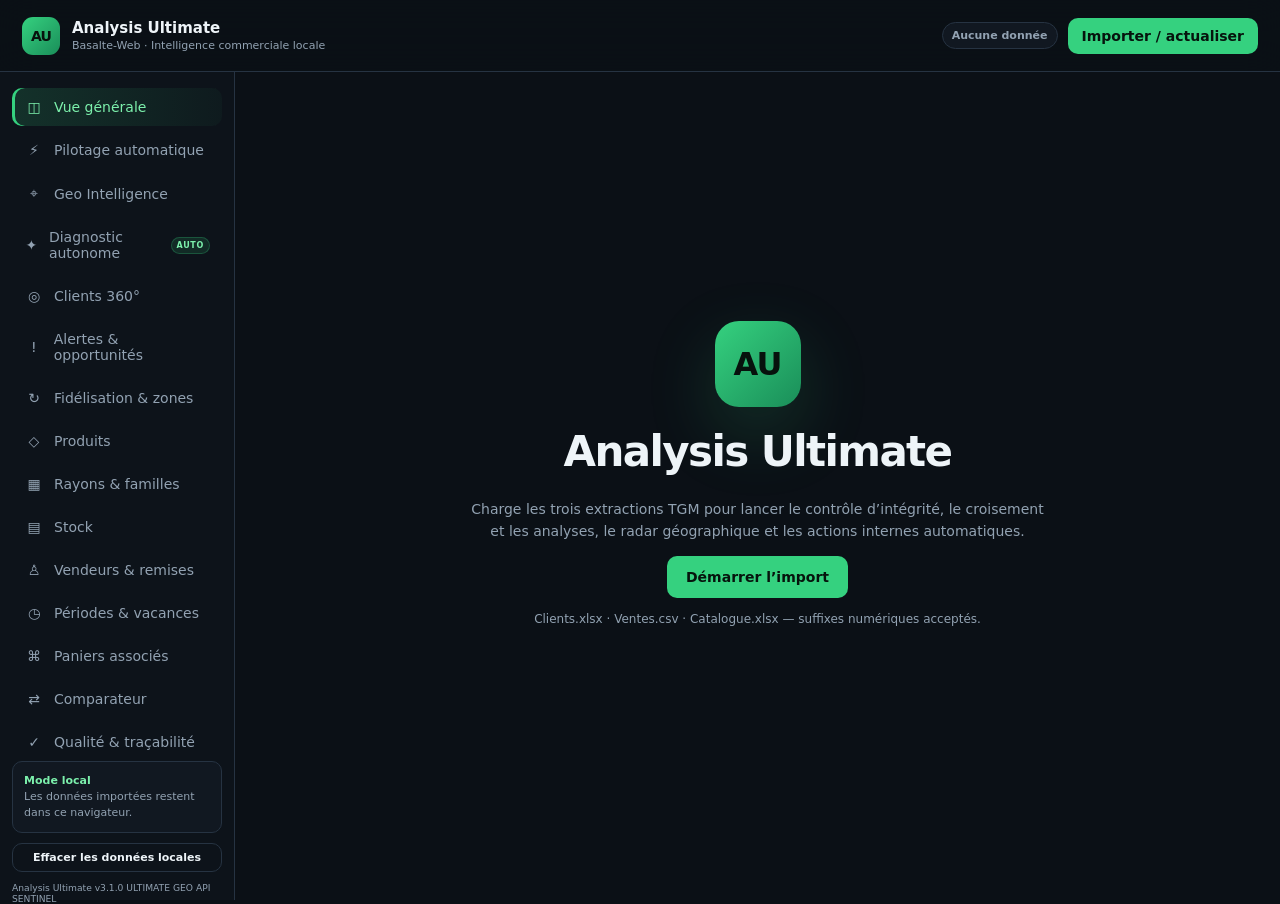
<file: index.html>
<!doctype html>
<html lang="fr">
<head>
  <meta charset="utf-8">
  <meta name="viewport" content="width=device-width,initial-scale=1,viewport-fit=cover">
  <meta name="theme-color" content="#0c1117">
  <meta name="robots" content="noindex,nofollow">
  <meta http-equiv="Content-Security-Policy" content="default-src 'self'; script-src 'self'; style-src 'self' 'unsafe-inline'; img-src 'self' data:; connect-src 'self'; worker-src 'self' blob:; object-src 'none'; base-uri 'self'; form-action 'none';">
  <meta name="description" content="Analysis Ultimate — moteur d'analyse commerciale local conçu par Basalte-Web.">
  <title>Analysis Ultimate — Basalte-Web</title>
  <link rel="stylesheet" href="css/styles.css?v=3.1.0">
  <link rel="manifest" href="manifest.webmanifest">
</head>
<body>
  <div id="fatal" class="fatal hidden"></div>

  <header class="topbar">
    <div class="brand">
      <div class="brand-mark" aria-hidden="true">AU</div>
      <div>
        <strong>Analysis Ultimate</strong>
        <span>Basalte-Web · Intelligence commerciale locale</span>
      </div>
    </div>
    <div class="top-actions">
      <span id="dataRangeBadge" class="pill muted">Aucune donnée</span>
      <button id="openImportBtn" class="btn btn-primary">Importer / actualiser</button>
    </div>
  </header>

  <div class="app-layout">
    <aside class="sidebar" aria-label="Navigation principale">
      <nav id="mainNav">
        <button class="nav-item active" data-view="dashboard"><span>◫</span>Vue générale</button>
        <button class="nav-item nav-autopilot" data-view="autopilot"><span>⚡</span>Pilotage automatique</button>
        <button class="nav-item nav-geo" data-view="geo"><span>⌖</span>Geo Intelligence</button>
        <button class="nav-item nav-intelligence" data-view="intelligence"><span>✦</span>Diagnostic autonome</button>
        <button class="nav-item" data-view="clients"><span>◎</span>Clients 360°</button>
        <button class="nav-item" data-view="alerts"><span>!</span>Alertes & opportunités</button>
        <button class="nav-item" data-view="fidelity"><span>↻</span>Fidélisation & zones</button>
        <button class="nav-item" data-view="products"><span>◇</span>Produits</button>
        <button class="nav-item" data-view="rayons"><span>▦</span>Rayons & familles</button>
        <button class="nav-item" data-view="stock"><span>▤</span>Stock</button>
        <button class="nav-item" data-view="salesforce"><span>♙</span>Vendeurs & remises</button>
        <button class="nav-item" data-view="calendar"><span>◷</span>Périodes & vacances</button>
        <button class="nav-item" data-view="associations"><span>⌘</span>Paniers associés</button>
        <button class="nav-item" data-view="compare"><span>⇄</span>Comparateur</button>
        <button class="nav-item" data-view="quality"><span>✓</span>Qualité & traçabilité</button>
      </nav>
      <div class="sidebar-bottom">
        <div class="privacy-note"><strong>Mode local</strong><br>Les données importées restent dans ce navigateur.</div>
        <button id="clearDataBtn" class="btn btn-ghost btn-small">Effacer les données locales</button>
        <small>Analysis Ultimate <span id="versionLabel"></span></small>
      </div>
    </aside>

    <main id="mainContent" class="main-content">
      <section class="empty-state" id="emptyState">
        <div class="empty-logo">AU</div>
        <h1>Analysis Ultimate</h1>
        <p>Charge les trois extractions TGM pour lancer le contrôle d’intégrité, le croisement et les analyses, le radar géographique et les actions internes automatiques.</p>
        <button class="btn btn-primary btn-large" id="emptyImportBtn">Démarrer l’import</button>
        <p class="small-muted">Clients.xlsx · Ventes.csv · Catalogue.xlsx — suffixes numériques acceptés.</p>
      </section>
      <div id="viewRoot" class="hidden"></div>
    </main>
  </div>

  <div id="importModal" class="modal hidden" role="dialog" aria-modal="true" aria-labelledby="importTitle">
    <div class="modal-backdrop" data-close-modal></div>
    <div class="modal-card import-modal-card">
      <div class="modal-header">
        <div>
          <span class="eyebrow">IMPORT TGM SÉCURISÉ</span>
          <h2 id="importTitle">Charger les données</h2>
          <p>Chaque source est validée séparément. Le croisement n’est lancé qu’après validation des trois.</p>
        </div>
        <button class="icon-btn" data-close-modal aria-label="Fermer">×</button>
      </div>

      <div class="import-grid">
        <article class="import-card" data-import-card="clients">
          <div class="import-step">1</div>
          <h3>Base clients</h3>
          <p>Fichier <strong>clients</strong>, avec ou sans suffixe numérique entre parenthèses.</p>
          <label class="file-button">Sélectionner Clients.xlsx<input id="clientsFile" type="file" accept=".xlsx,.xls"></label>
          <div class="progress"><i id="clientsProgress"></i></div>
          <div id="clientsStatus" class="import-status neutral">En attente</div>
        </article>

        <article class="import-card" data-import-card="ventes">
          <div class="import-step">2</div>
          <h3>Ventes</h3>
          <p>Un ou plusieurs fichiers <strong>ventes.csv</strong>. Les chevauchements exacts seront dédupliqués entre fichiers.</p>
          <label class="file-button">Sélectionner Ventes.csv<input id="ventesFile" type="file" accept=".csv" multiple></label>
          <div class="progress"><i id="ventesProgress"></i></div>
          <div id="ventesStatus" class="import-status neutral">En attente</div>
        </article>

        <article class="import-card" data-import-card="catalogue">
          <div class="import-step">3</div>
          <h3>Catalogue / stock</h3>
          <p>Fichier <strong>catalogue</strong>, avec ou sans suffixe numérique entre parenthèses.</p>
          <label class="file-button">Sélectionner Catalogue.xlsx<input id="catalogueFile" type="file" accept=".xlsx,.xls"></label>
          <div class="progress"><i id="catalogueProgress"></i></div>
          <div id="catalogueStatus" class="import-status neutral">En attente</div>
        </article>
      </div>

      <div id="crossStatus" class="cross-status">
        <div class="cross-icon">⧉</div>
        <div><strong>Croisement non lancé</strong><p>Validation des trois sources nécessaire.</p></div>
      </div>

      <div class="modal-footer">
        <div class="privacy-inline">🔒 Traitement local : aucune ligne client n’est envoyée à Basalte-Web, GitHub ou un serveur d’analyse.</div>
        <button id="runAnalysisBtn" class="btn btn-primary btn-large" disabled>Lancer le croisement</button>
      </div>
    </div>
  </div>

  <div id="detailModal" class="modal hidden" role="dialog" aria-modal="true">
    <div class="modal-backdrop" data-close-detail></div>
    <div class="modal-card detail-card">
      <button class="icon-btn detail-close" data-close-detail aria-label="Fermer">×</button>
      <div id="detailContent"></div>
    </div>
  </div>

  <div id="toastRoot" class="toast-root"></div>

  <script src="js/constants.js?v=3.1.0"></script>
  <script src="js/utils.js?v=3.1.0"></script>
  <script src="js/csv.js?v=3.1.0"></script>
  <script src="js/xlsx-lite.js?v=3.1.0"></script>
  <script src="js/importer.js?v=3.1.0"></script>
  <script src="js/storage.js?v=3.1.0"></script>
  <script src="js/geo.js?v=3.1.0"></script>
  <script src="js/intelligence.js?v=3.1.0"></script>
  <script src="js/autopilot.js?v=3.1.0"></script>
  <script src="js/analytics.js?v=3.1.0"></script>
  <script src="js/public-context.js?v=3.1.0"></script>
  <script src="js/ui.js?v=3.1.0"></script>
  <script src="js/app.js?v=3.1.0"></script>
</body>
</html>
</file>
<file: css/styles.css>
:root{
  --bg:#0b1016;--panel:#111821;--panel-2:#151e29;--panel-3:#1a2532;--line:#263342;
  --text:#eef4f8;--muted:#92a2b2;--accent:#35d17f;--accent-2:#7cf0ac;--danger:#ff6b6b;
  --warning:#f7bd58;--info:#69a7ff;--purple:#a487ff;--shadow:0 20px 60px rgba(0,0,0,.28);
  --radius:16px;--radius-sm:10px;--sidebar:235px;
}
*{box-sizing:border-box}html,body{margin:0;min-height:100%;background:var(--bg);color:var(--text);font-family:Inter,ui-sans-serif,system-ui,-apple-system,BlinkMacSystemFont,"Segoe UI",sans-serif}body{font-size:14px}.hidden{display:none!important}button,input,select{font:inherit}.topbar{height:72px;position:sticky;top:0;z-index:20;display:flex;align-items:center;justify-content:space-between;padding:0 22px;background:rgba(11,16,22,.94);backdrop-filter:blur(18px);border-bottom:1px solid var(--line)}
.brand{display:flex;align-items:center;gap:12px}.brand-mark,.empty-logo{display:grid;place-items:center;background:linear-gradient(135deg,var(--accent),#1a8e59);color:#07120d;font-weight:900;letter-spacing:-1px}.brand-mark{width:38px;height:38px;border-radius:11px}.brand strong{display:block;font-size:15px}.brand span{display:block;color:var(--muted);font-size:11px;margin-top:2px}.top-actions{display:flex;align-items:center;gap:10px}
.app-layout{display:grid;grid-template-columns:var(--sidebar) 1fr;min-height:calc(100vh - 72px)}.sidebar{position:sticky;top:72px;height:calc(100vh - 72px);border-right:1px solid var(--line);padding:16px 12px;display:flex;flex-direction:column;justify-content:space-between;background:#0d131a}.sidebar nav{display:grid;gap:5px}.nav-item{border:0;background:transparent;color:var(--muted);text-align:left;border-radius:10px;padding:11px 12px;cursor:pointer;transition:.15s;display:flex;gap:10px;align-items:center}.nav-item span{width:20px;text-align:center}.nav-item:hover{background:var(--panel);color:var(--text)}.nav-item.active{background:linear-gradient(90deg,rgba(53,209,127,.16),rgba(53,209,127,.04));color:var(--accent-2);box-shadow:inset 3px 0 0 var(--accent)}.sidebar-bottom{display:grid;gap:10px;color:var(--muted);font-size:11px}.privacy-note{padding:11px;border:1px solid var(--line);border-radius:10px;background:var(--panel);line-height:1.45}.privacy-note strong{color:var(--accent-2)}
.main-content{padding:24px;min-width:0}.empty-state{min-height:calc(100vh - 130px);display:flex;flex-direction:column;align-items:center;justify-content:center;text-align:center;max-width:720px;margin:auto}.empty-logo{width:86px;height:86px;border-radius:24px;font-size:32px;box-shadow:0 25px 70px rgba(53,209,127,.18)}.empty-state h1{font-size:42px;margin:20px 0 8px;letter-spacing:-1.6px}.empty-state p{color:var(--muted);max-width:580px;line-height:1.6}.small-muted{font-size:12px!important}
.btn{border:1px solid var(--line);background:var(--panel-2);color:var(--text);border-radius:10px;padding:9px 13px;cursor:pointer;font-weight:700;transition:.15s}.btn:hover{transform:translateY(-1px);border-color:#42546a}.btn-primary{background:var(--accent);color:#06140d;border-color:transparent}.btn-primary:hover{background:var(--accent-2);border-color:transparent}.btn:disabled{opacity:.4;cursor:not-allowed;transform:none}.btn-large{padding:12px 18px}.btn-small{padding:7px 10px;font-size:11px}.btn-ghost{background:transparent}.icon-btn{width:36px;height:36px;border:1px solid var(--line);border-radius:10px;background:var(--panel);color:var(--text);font-size:22px;cursor:pointer}.pill{display:inline-flex;align-items:center;gap:6px;padding:6px 9px;border-radius:999px;font-size:11px;font-weight:800;border:1px solid var(--line)}.pill.muted{color:var(--muted);background:var(--panel)}.pill.good{color:var(--accent-2);background:rgba(53,209,127,.08);border-color:rgba(53,209,127,.35)}.pill.warn{color:var(--warning);background:rgba(247,189,88,.08);border-color:rgba(247,189,88,.35)}.pill.bad{color:#ff9a9a;background:rgba(255,107,107,.08);border-color:rgba(255,107,107,.35)}.pill.info{color:#9cc4ff;background:rgba(105,167,255,.08);border-color:rgba(105,167,255,.35)}
.modal{position:fixed;inset:0;z-index:100;display:grid;place-items:center;padding:20px}.modal-backdrop{position:absolute;inset:0;background:rgba(0,0,0,.68);backdrop-filter:blur(6px)}.modal-card{position:relative;z-index:1;width:min(1180px,96vw);max-height:92vh;overflow:auto;background:var(--panel);border:1px solid #2d3c4e;border-radius:20px;box-shadow:var(--shadow)}.modal-header{display:flex;justify-content:space-between;gap:20px;padding:24px 26px 10px}.modal-header h2{font-size:27px;margin:5px 0 4px}.modal-header p{color:var(--muted);margin:0}.eyebrow{font-size:10px;color:var(--accent-2);font-weight:900;letter-spacing:1.4px}.import-grid{display:grid;grid-template-columns:repeat(3,1fr);gap:14px;padding:16px 24px}.import-card{position:relative;border:1px solid var(--line);border-radius:14px;background:var(--panel-2);padding:18px}.import-card h3{margin:3px 0 7px}.import-card p{color:var(--muted);font-size:12px;line-height:1.45;min-height:50px}.import-step{position:absolute;top:14px;right:14px;width:27px;height:27px;border-radius:8px;background:#0b1118;color:var(--accent);display:grid;place-items:center;font-weight:900}.file-button{display:block;text-align:center;border:1px dashed #3e5166;background:#0d141c;border-radius:10px;padding:12px;cursor:pointer;font-weight:800;color:#dce6ee}.file-button:hover{border-color:var(--accent);color:var(--accent-2)}.file-button input{display:none}.progress{height:4px;background:#0a0f15;border-radius:99px;overflow:hidden;margin:12px 0 8px}.progress i{display:block;height:100%;width:0;background:var(--accent);transition:width .2s}.import-status{min-height:46px;font-size:11px;line-height:1.45;padding:8px 10px;border-radius:8px;border:1px solid var(--line);white-space:pre-line}.import-status.neutral{color:var(--muted)}.import-status.success{color:var(--accent-2);border-color:rgba(53,209,127,.3);background:rgba(53,209,127,.06)}.import-status.warning{color:var(--warning);border-color:rgba(247,189,88,.35);background:rgba(247,189,88,.06)}.import-status.error{color:#ff9e9e;border-color:rgba(255,107,107,.4);background:rgba(255,107,107,.06)}.cross-status{margin:6px 24px 20px;display:flex;gap:13px;align-items:center;padding:14px 16px;border:1px solid var(--line);border-radius:12px;background:#0e151d}.cross-status p{margin:3px 0 0;color:var(--muted);font-size:12px}.cross-status.good{border-color:rgba(53,209,127,.35)}.cross-status.bad{border-color:rgba(255,107,107,.4)}.cross-icon{width:34px;height:34px;border-radius:9px;display:grid;place-items:center;background:var(--panel-3);color:var(--accent)}.modal-footer{border-top:1px solid var(--line);padding:16px 24px 22px;display:flex;justify-content:space-between;align-items:center;gap:20px}.privacy-inline{color:var(--muted);font-size:11px;max-width:700px}.detail-card{width:min(1050px,96vw);padding:28px}.detail-close{position:sticky;float:right;top:0;z-index:2}
.view-header{display:flex;justify-content:space-between;align-items:flex-start;gap:20px;margin-bottom:18px}.view-header h1{margin:0;font-size:28px;letter-spacing:-.8px}.view-header p{margin:5px 0 0;color:var(--muted)}.view-actions{display:flex;gap:8px;flex-wrap:wrap}.kpi-grid{display:grid;grid-template-columns:repeat(6,minmax(0,1fr));gap:11px;margin-bottom:14px}.kpi{background:var(--panel);border:1px solid var(--line);border-radius:14px;padding:15px;min-width:0}.kpi-label{color:var(--muted);font-size:10px;font-weight:900;text-transform:uppercase;letter-spacing:.8px}.kpi-value{font-size:23px;font-weight:900;margin-top:6px;letter-spacing:-.6px;white-space:nowrap;overflow:hidden;text-overflow:ellipsis}.kpi-sub{font-size:10px;color:var(--muted);margin-top:5px}.delta-up{color:var(--accent-2)}.delta-down{color:#ff9292}.delta-neutral{color:var(--muted)}
.grid-2{display:grid;grid-template-columns:1.3fr .7fr;gap:14px}.grid-equal{display:grid;grid-template-columns:1fr 1fr;gap:14px}.panel{background:var(--panel);border:1px solid var(--line);border-radius:14px;padding:16px;min-width:0}.panel h2,.panel h3{margin:0 0 12px}.panel-title{display:flex;justify-content:space-between;align-items:center;gap:12px;margin-bottom:12px}.panel-title h2,.panel-title h3{margin:0}.panel-sub{color:var(--muted);font-size:11px}.insight-list{display:grid;gap:9px}.insight{border:1px solid var(--line);border-radius:11px;padding:12px;background:var(--panel-2);display:grid;grid-template-columns:8px 1fr;gap:10px}.insight:before{content:"";border-radius:99px;background:var(--info)}.insight.positive:before{background:var(--accent)}.insight.warning:before{background:var(--warning)}.insight.important:before{background:var(--danger)}.insight.quality:before{background:var(--purple)}.insight strong{display:block;margin-bottom:4px}.insight p{margin:0;color:var(--muted);line-height:1.45;font-size:12px}.quality-tag{display:inline-block;margin-top:7px;color:var(--muted);font-size:9px;text-transform:uppercase;letter-spacing:.6px;font-weight:800}
.bar-list{display:grid;gap:9px}.bar-row{display:grid;grid-template-columns:minmax(130px,1.2fr) 2fr auto;gap:10px;align-items:center}.bar-label{overflow:hidden;text-overflow:ellipsis;white-space:nowrap}.bar-track{height:8px;background:#0a0f14;border-radius:99px;overflow:hidden}.bar-fill{height:100%;background:linear-gradient(90deg,var(--accent),#79e9a9);border-radius:99px}.bar-value{font-variant-numeric:tabular-nums;font-weight:800;font-size:12px}.spark{width:100%;height:130px;display:block}.axis-note{display:flex;justify-content:space-between;color:var(--muted);font-size:10px;margin-top:4px}
.table-tools{display:flex;gap:8px;align-items:center;flex-wrap:wrap;margin-bottom:10px}.search-input,.select-input,.date-input{border:1px solid var(--line);background:#0d141c;color:var(--text);border-radius:9px;padding:9px 11px;outline:none}.search-input{min-width:260px}.search-input:focus,.select-input:focus,.date-input:focus{border-color:var(--accent)}.data-table-wrap{overflow:auto;border:1px solid var(--line);border-radius:11px}.data-table{width:100%;border-collapse:collapse;min-width:800px}.data-table th{position:sticky;top:0;background:#101821;color:var(--muted);text-transform:uppercase;font-size:9px;letter-spacing:.7px;text-align:left;padding:10px;border-bottom:1px solid var(--line);z-index:1}.data-table td{padding:10px;border-bottom:1px solid rgba(38,51,66,.7);font-size:12px;vertical-align:middle}.data-table tbody tr{cursor:pointer}.data-table tbody tr:hover{background:#141f2a}.data-table tbody tr:last-child td{border-bottom:0}.numeric{text-align:right!important;font-variant-numeric:tabular-nums}.muted{color:var(--muted)}.mono{font-family:ui-monospace,SFMono-Regular,Consolas,monospace;font-size:11px}.truncate{max-width:260px;overflow:hidden;text-overflow:ellipsis;white-space:nowrap}.risk{font-weight:800}.risk.active{color:var(--accent-2)}.risk.watch{color:var(--warning)}.risk.risk,.risk.high{color:#ff9090}.risk.insufficient,.risk.new{color:var(--muted)}
.section-gap{margin-top:14px}.quality-grid{display:grid;grid-template-columns:repeat(4,1fr);gap:10px}.quality-card{padding:14px;border:1px solid var(--line);background:var(--panel-2);border-radius:11px}.quality-card strong{display:block;font-size:20px;margin:5px 0}.quality-card span{color:var(--muted);font-size:11px}.alert-list{display:grid;gap:8px}.alert-row{display:flex;align-items:flex-start;gap:10px;padding:10px;border-radius:9px;border:1px solid var(--line);background:var(--panel-2)}.alert-dot{width:9px;height:9px;border-radius:50%;margin-top:5px;background:var(--warning);flex:0 0 auto}.alert-row.good .alert-dot{background:var(--accent)}.alert-row.bad .alert-dot{background:var(--danger)}.alert-row p{margin:2px 0 0;color:var(--muted);font-size:11px;line-height:1.4}.compare-grid{display:grid;grid-template-columns:1fr auto 1fr;align-items:end;gap:12px}.compare-box{border:1px solid var(--line);border-radius:12px;padding:14px;background:var(--panel-2)}.compare-box h3{margin:0 0 10px}.date-row{display:grid;grid-template-columns:1fr 1fr;gap:8px}.vs{font-weight:900;color:var(--muted);padding-bottom:18px}.comparison-results{display:grid;grid-template-columns:repeat(4,1fr);gap:10px;margin-top:14px}.comparison-card{border:1px solid var(--line);border-radius:11px;background:var(--panel-2);padding:13px}.comparison-card span{color:var(--muted);font-size:10px;text-transform:uppercase}.comparison-card strong{display:block;font-size:19px;margin:5px 0}.comparison-card small{font-weight:800}
.profile-head{display:flex;justify-content:space-between;gap:20px;padding-right:45px}.profile-head h2{font-size:26px;margin:0}.profile-head p{color:var(--muted);margin:5px 0}.profile-contact{display:flex;gap:8px;flex-wrap:wrap;margin-top:9px}.profile-kpis{display:grid;grid-template-columns:repeat(5,1fr);gap:9px;margin:18px 0}.profile-section{margin-top:18px}.profile-section h3{font-size:14px}.timeline{display:grid;gap:7px}.timeline-row{display:grid;grid-template-columns:95px 1fr auto;gap:10px;padding:9px;border-left:2px solid var(--line);background:#0d141b}.timeline-row .date{color:var(--muted);font-size:11px}.signal-list{display:grid;gap:8px}.signal{padding:10px 12px;border-radius:9px;border:1px solid var(--line);background:var(--panel-2);font-size:12px;line-height:1.45}.signal strong{color:var(--warning)}.empty-mini{padding:20px;text-align:center;color:var(--muted);border:1px dashed var(--line);border-radius:10px}
.fatal{position:fixed;z-index:999;inset:20px;max-width:900px;height:max-content;margin:auto;padding:18px;border:1px solid var(--danger);background:#2a1116;color:#ffd7d7;border-radius:12px}.toast-root{position:fixed;right:18px;bottom:18px;z-index:150;display:grid;gap:8px}.toast{min-width:260px;max-width:420px;padding:11px 13px;border:1px solid var(--line);border-radius:10px;background:#17212d;box-shadow:var(--shadow)}.toast.good{border-color:rgba(53,209,127,.4)}.toast.bad{border-color:rgba(255,107,107,.45)}
@media(max-width:1180px){.kpi-grid{grid-template-columns:repeat(3,1fr)}.quality-grid{grid-template-columns:repeat(2,1fr)}}
@media(max-width:900px){:root{--sidebar:68px}.brand span{display:none}.nav-item{font-size:0;justify-content:center;padding:12px}.nav-item span{font-size:16px}.sidebar-bottom .privacy-note,.sidebar-bottom small,.sidebar-bottom .btn{display:none}.import-grid{grid-template-columns:1fr}.grid-2,.grid-equal{grid-template-columns:1fr}.comparison-results{grid-template-columns:repeat(2,1fr)}.profile-kpis{grid-template-columns:repeat(2,1fr)}}
@media(max-width:640px){.topbar{padding:0 12px}.top-actions .pill{display:none}.main-content{padding:14px}.kpi-grid{grid-template-columns:repeat(2,1fr)}.kpi-value{font-size:20px}.view-header{display:block}.view-actions{margin-top:10px}.quality-grid,.comparison-results{grid-template-columns:1fr}.compare-grid{grid-template-columns:1fr}.vs{text-align:center;padding:0}.date-row{grid-template-columns:1fr}.modal{padding:8px}.modal-card{width:100%;border-radius:14px}.modal-footer{display:block}.modal-footer .btn{width:100%;margin-top:12px}.profile-kpis{grid-template-columns:1fr 1fr}.bar-row{grid-template-columns:1.2fr 1.4fr auto}.search-input{min-width:0;width:100%}}

/* Analysis Ultimate 2.0 — moteur de diagnostic autonome */
.nav-intelligence{position:relative}.nav-intelligence:after{content:"AUTO";margin-left:auto;font-size:8px;font-weight:900;letter-spacing:.7px;padding:3px 5px;border-radius:999px;background:rgba(53,209,127,.13);color:var(--accent-2);border:1px solid rgba(53,209,127,.25)}.nav-intelligence.active:after{background:rgba(53,209,127,.22)}
.executive-hero{position:relative;overflow:hidden;display:grid;grid-template-columns:120px minmax(0,1fr) auto;align-items:center;gap:22px;padding:22px;border:1px solid var(--line);border-radius:18px;background:linear-gradient(135deg,#101923,#0d141c);box-shadow:var(--shadow)}.executive-hero:before{content:"";position:absolute;inset:0 auto 0 0;width:5px;background:var(--info)}.executive-hero.good:before{background:var(--accent)}.executive-hero.watch:before{background:var(--info)}.executive-hero.warning:before{background:var(--warning)}.executive-hero.critical:before{background:var(--danger)}.health-score{width:104px;height:104px;border-radius:50%;border:1px solid var(--line);background:radial-gradient(circle at 50% 40%,rgba(53,209,127,.14),rgba(11,16,22,.55));display:grid;place-items:center;align-content:center}.health-score span{font-size:9px;color:var(--muted);text-transform:uppercase;font-weight:900;letter-spacing:.7px}.health-score strong{font-size:40px;line-height:1;margin-top:4px}.health-score small{color:var(--muted)}.executive-copy h2{margin:5px 0 7px;font-size:25px;letter-spacing:-.6px}.executive-copy p{margin:0;color:#c5d0da;line-height:1.55;max-width:850px}.executive-meta{min-width:210px;text-align:right}.executive-meta span,.executive-meta small{display:block;color:var(--muted);font-size:10px}.executive-meta strong{display:block;margin:6px 0 3px;font-size:13px}
.intel-mini-list{display:grid;gap:8px}.intel-finding-list{display:grid;gap:11px}.intel-finding{border:1px solid var(--line);border-left-width:4px;border-radius:12px;background:var(--panel-2);padding:13px 14px}.intel-finding.critical{border-left-color:var(--danger)}.intel-finding.warning{border-left-color:var(--warning)}.intel-finding.opportunity,.intel-finding.positive{border-left-color:var(--accent)}.intel-finding.info{border-left-color:var(--info)}.intel-finding.quality{border-left-color:var(--purple)}.intel-finding-head{display:flex;align-items:center;justify-content:space-between;gap:10px;margin-bottom:7px}.intel-finding h3{font-size:14px;margin:0 0 6px}.intel-finding>p{color:var(--muted);line-height:1.5;margin:0;font-size:12px}.intel-badge,.confidence-badge{display:inline-flex;align-items:center;padding:4px 7px;border-radius:999px;font-size:8px;font-weight:900;letter-spacing:.6px;border:1px solid var(--line)}.intel-badge.critical{color:#ffb0b0;border-color:rgba(255,107,107,.35);background:rgba(255,107,107,.08)}.intel-badge.warning{color:var(--warning);border-color:rgba(247,189,88,.35);background:rgba(247,189,88,.08)}.intel-badge.opportunity,.intel-badge.positive{color:var(--accent-2);border-color:rgba(53,209,127,.35);background:rgba(53,209,127,.08)}.intel-badge.info{color:#a7caff;border-color:rgba(105,167,255,.35);background:rgba(105,167,255,.08)}.intel-badge.quality{color:#c6b7ff;border-color:rgba(164,135,255,.35);background:rgba(164,135,255,.08)}.confidence-badge{color:var(--muted);margin-left:5px}.impact{font-size:12px;font-variant-numeric:tabular-nums}.positive{color:var(--accent-2)!important}.negative{color:#ff9696!important}.intel-evidence{margin-top:10px;border-top:1px solid var(--line);padding-top:9px}.intel-evidence summary{cursor:pointer;color:#cbd6de;font-size:11px;font-weight:800}.intel-evidence h4{font-size:10px;text-transform:uppercase;letter-spacing:.7px;color:var(--muted);margin:12px 0 5px}.intel-evidence ul{margin:5px 0 0 18px;padding:0;color:#c2ced8;font-size:11px;line-height:1.55}.intel-explanation{color:var(--muted);font-size:11px;line-height:1.55}
.ask-panel{margin-top:14px;background:linear-gradient(135deg,rgba(53,209,127,.045),rgba(105,167,255,.03)),var(--panel)}.ask-row{display:grid;grid-template-columns:1fr auto;gap:8px}.ask-input{width:100%;min-width:0}.question-chips{display:flex;gap:7px;flex-wrap:wrap;margin-top:9px}.question-chips button{border:1px solid var(--line);background:#0d141c;color:var(--muted);border-radius:999px;padding:6px 9px;font-size:10px;cursor:pointer}.question-chips button:hover{border-color:rgba(53,209,127,.4);color:var(--accent-2)}.intel-answer{margin-top:14px;border-top:1px solid var(--line);padding-top:14px}.answer-head h3{margin:5px 0}.answer-head p{color:var(--muted);margin:0 0 12px}.answer-block,.answer-extra{padding:11px 12px;border:1px solid var(--line);border-radius:10px;background:#0d141c;margin-top:8px}.answer-block h4,.answer-extra h4{margin:0 0 5px}.answer-block p{color:var(--muted);font-size:12px;line-height:1.5;margin:0}.answer-block ul,.answer-extra ul{margin:7px 0 0 18px;padding:0;color:#c9d3dc;font-size:11px;line-height:1.55}
.grid-intelligence{display:grid;grid-template-columns:minmax(0,1.45fr) minmax(320px,.55fr);gap:14px}.intel-side{min-width:0}.action-list{list-style:none;margin:0;padding:0;display:grid;gap:8px}.action-list li{display:flex;gap:10px;align-items:flex-start;border:1px solid var(--line);background:var(--panel-2);padding:10px;border-radius:10px}.action-list strong{display:block;font-size:11px;line-height:1.4}.action-list small{display:block;color:var(--muted);margin-top:3px;font-size:9px;line-height:1.35}.action-level{width:8px;height:8px;border-radius:50%;background:var(--info);margin-top:4px;flex:0 0 auto}.action-level.critical{background:var(--danger)}.action-level.warning{background:var(--warning)}.action-level.opportunity,.action-level.positive{background:var(--accent)}.decomposition{display:grid;gap:8px}.decomposition>div{display:flex;justify-content:space-between;gap:15px;padding:10px;border-radius:9px;border:1px solid var(--line);background:var(--panel-2)}.decomposition span{color:var(--muted);font-size:11px}.decomposition strong{font-size:12px}
@media(max-width:1080px){.executive-hero{grid-template-columns:100px 1fr}.executive-meta{grid-column:1/-1;text-align:left;display:flex;gap:8px;align-items:center}.executive-meta span,.executive-meta small{display:inline}.grid-intelligence{grid-template-columns:1fr}.intel-side{display:grid;grid-template-columns:1fr 1fr;gap:14px}.intel-side .section-gap{margin-top:0}}
@media(max-width:700px){.executive-hero{grid-template-columns:1fr;text-align:left}.health-score{width:88px;height:88px}.health-score strong{font-size:32px}.executive-meta{display:block}.ask-row{grid-template-columns:1fr}.intel-side{grid-template-columns:1fr}.intel-finding-head{align-items:flex-start}.impact{display:block}.nav-intelligence:after{display:none}}

/* v3 — Geo Intelligence & Autopilot */
.nav-autopilot{border-color:rgba(53,209,127,.28)!important}.nav-geo{border-color:rgba(85,170,255,.22)!important}
.autopilot-strip{display:grid;grid-template-columns:1fr 1fr auto;gap:18px;align-items:center;padding:16px 18px;border:1px solid rgba(53,209,127,.22);background:linear-gradient(135deg,rgba(53,209,127,.08),rgba(42,82,110,.08));border-radius:16px}.autopilot-strip>div{display:grid;gap:3px}.autopilot-strip strong{font-size:15px}.autopilot-strip span,.autopilot-strip small{color:var(--muted)}
.autopilot-hero,.geo-hero{display:flex;justify-content:space-between;gap:24px;align-items:center;padding:24px;border-radius:18px;border:1px solid rgba(53,209,127,.22);background:linear-gradient(145deg,rgba(53,209,127,.09),rgba(33,52,72,.08))}.autopilot-hero h2,.geo-hero h2{margin:4px 0 7px;font-size:28px}.autopilot-hero p,.geo-hero p{margin:0;color:var(--muted);max-width:900px}.autopilot-score,.geo-big{display:flex;align-items:baseline;gap:5px;white-space:nowrap}.autopilot-score strong,.geo-big strong{font-size:48px;line-height:1}.autopilot-score span,.geo-big span{color:var(--muted)}
.autopilot-actions{display:grid;gap:10px}.auto-action{padding:14px;border:1px solid var(--border);border-radius:13px;background:rgba(255,255,255,.018)}.auto-action>div{display:flex;gap:9px;align-items:center}.auto-action p{margin:7px 0 0;color:var(--muted)}.auto-action details{margin-top:10px}.auto-action summary{cursor:pointer;color:var(--text)}.auto-action ul{margin:8px 0 0;padding-left:22px;color:var(--muted)}.auto-check{display:grid;place-items:center;width:24px;height:24px;border-radius:50%;background:rgba(53,209,127,.14);color:#35d17f;font-weight:800}.auto-action.critical{border-color:rgba(255,90,90,.32)}.auto-action.warning{border-color:rgba(255,186,76,.28)}.auto-action.positive{border-color:rgba(53,209,127,.28)}
.geo-score{display:inline-flex;padding:4px 8px;border-radius:999px;font-size:12px;font-weight:800}.geo-score.stable{background:rgba(53,209,127,.12);color:#5fe397}.geo-score.watch{background:rgba(255,207,76,.12);color:#ffd66e}.geo-score.warning{background:rgba(255,153,60,.14);color:#ffad63}.geo-score.critical{background:rgba(255,90,90,.15);color:#ff7777}.context-zone{padding:12px 0;border-bottom:1px solid var(--border)}.context-zone:last-child{border-bottom:0}.context-zone p{color:var(--muted);margin:5px 0}.context-zone ul{padding-left:20px;margin:8px 0;color:var(--muted)}
@media(max-width:900px){.autopilot-strip{grid-template-columns:1fr}.autopilot-hero,.geo-hero{align-items:flex-start;flex-direction:column}.autopilot-score strong,.geo-big strong{font-size:38px}}
.geo-spark-grid{display:grid;grid-template-columns:repeat(2,minmax(0,1fr));gap:12px}.geo-spark-card{padding:14px;border:1px solid var(--border);border-radius:13px;background:rgba(255,255,255,.016)}.geo-spark-card>div:first-child{display:flex;justify-content:space-between;gap:12px;align-items:center;margin-bottom:8px}.geo-spark-card span{color:var(--muted);font-size:12px}.geo-spark-card .spark{height:110px}@media(max-width:760px){.geo-spark-grid{grid-template-columns:1fr}}

/* v3.1 — Clermont API Sentinel */
.api-sentinel-head{display:flex;align-items:center;justify-content:space-between;gap:20px;padding:13px 0 15px;border-bottom:1px solid var(--border)}.api-sentinel-head>div:first-child{display:grid;gap:6px}.api-sentinel-head p{margin:0;color:var(--muted)}.api-stat{text-align:right;display:grid}.api-stat strong{font-size:28px}.api-stat span{font-size:11px;color:var(--muted)}.source-health-grid{display:grid;grid-template-columns:repeat(3,minmax(0,1fr));gap:8px;margin-top:12px}.source-health-card{padding:10px;border:1px solid var(--border);border-radius:10px;background:rgba(255,255,255,.016)}.source-health-card>div{display:flex;align-items:center;gap:7px}.source-health-card strong{font-size:10px}.source-health-card p{font-size:9px;line-height:1.4;color:var(--muted);margin:6px 0 0}.source-dot{width:7px;height:7px;border-radius:50%;background:#35d17f;flex:0 0 auto}.source-health-card.fail .source-dot{background:#ff7777}.source-health-card.fail{border-color:rgba(255,90,90,.22)}
@media(max-width:980px){.source-health-grid{grid-template-columns:repeat(2,minmax(0,1fr))}}@media(max-width:620px){.source-health-grid{grid-template-columns:1fr}.api-sentinel-head{align-items:flex-start;flex-direction:column}.api-stat{text-align:left}}
</file>
